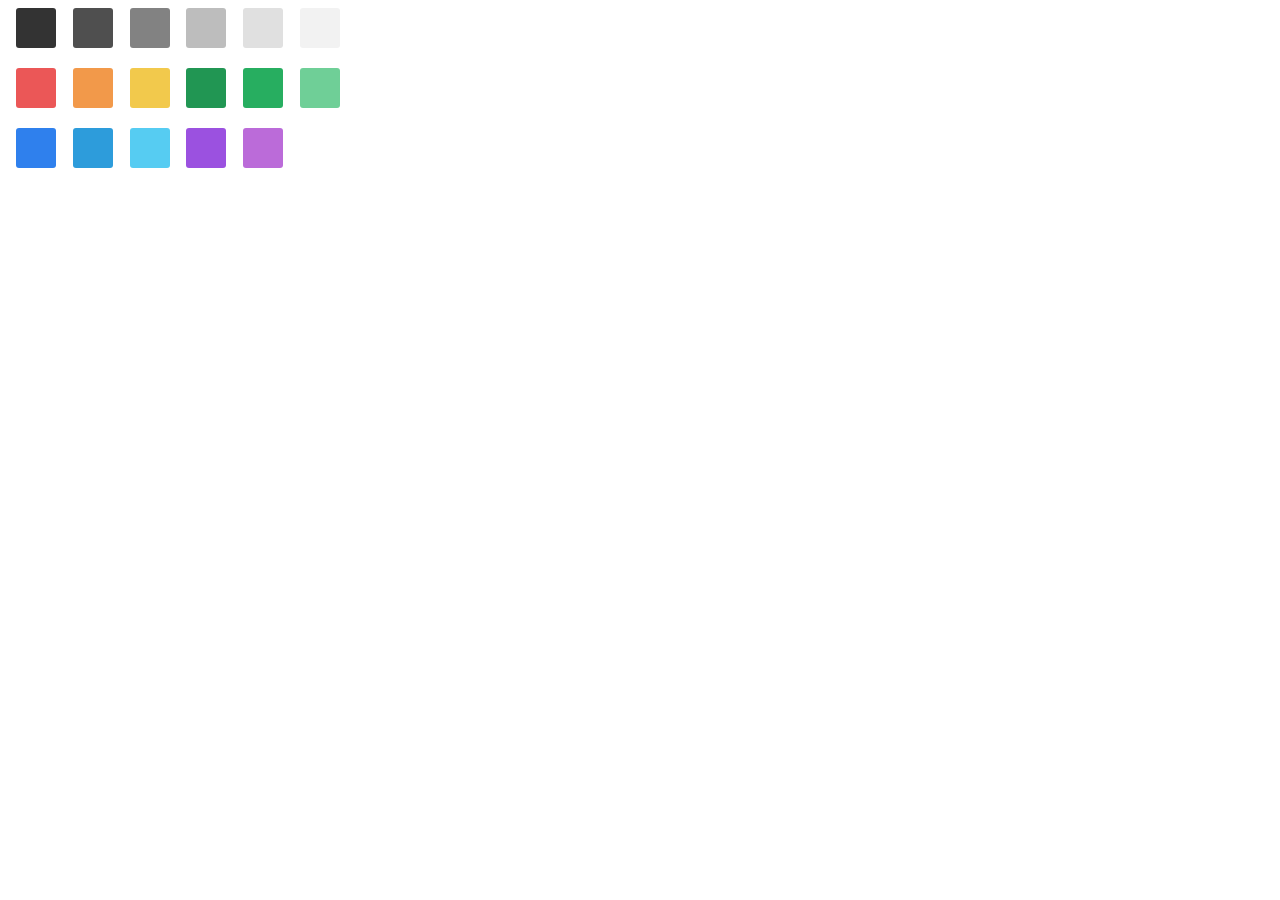
<file: figma/index.html>
<!DOCTYPE html>
<html lang="en">
<head>
    <meta charset="UTF-8">
    <meta http-equiv="X-UA-Compatible" content="IE=edge">
    <meta name="viewport" content="width=device-width, initial-scale=1.0">
    <title>Document</title>
    <link rel="stylesheet" href="style.css">
</head>
<body>
    <div class="container">
        <div class="square Gray1"></div>
        <div class="square Gray2"></div>
        <div class="square Gray3"></div>
        <div class="square Gray4"></div>
        <div class="square Gray5"></div>
        <div class="square Gray6"></div>
        </div>
        <div class="container">
        <div class="square Red"></div>
        <div class="square Orange"></div>
        <div class="square Yellow"></div>
        <div class="square Green1"></div>
        <div class="square Green2"></div>
        <div class="square Green3"></div>
        </div>
        <div class="container">
        <div class="square Blue1"></div>
        <div class="square Blue2"></div>
        <div class="square Blue3"></div>
        <div class="square Purple1"></div>
        <div class="square Purple2"></div>
        <div class="square"></div>
        </div>
</body>
</html>
</file>
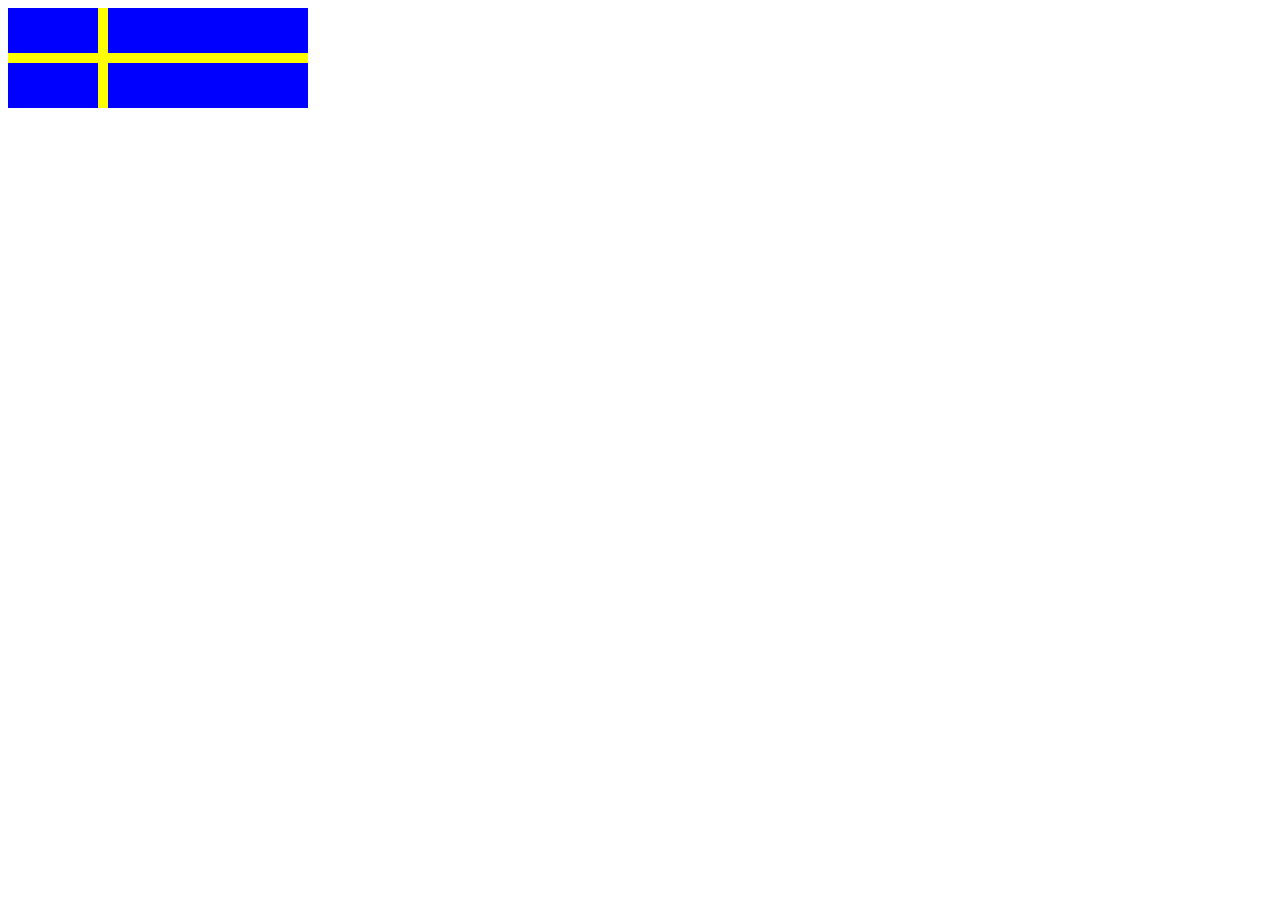
<file: flexbox/index.html>
<!DOCTYPE html>
<html lang="en">
<head>
    <meta charset="utf-8">
    <title> Stoyan </title>
    <link rel="stylesheet" href="style.css">
</head>

<body>

    <div class="container">

        <div class="blue"></div>
        <div class="yellow"></div>
        <div class="blue2"></div>

    </div>

    <div class="container">

        <div class="yellow2"></div>

    </div>

    <div class="container">

        <div class="blue"></div>
        <div class="yellow"></div>
        <div class="blue2"></div>

    </div>

</body>
</html>
</file>
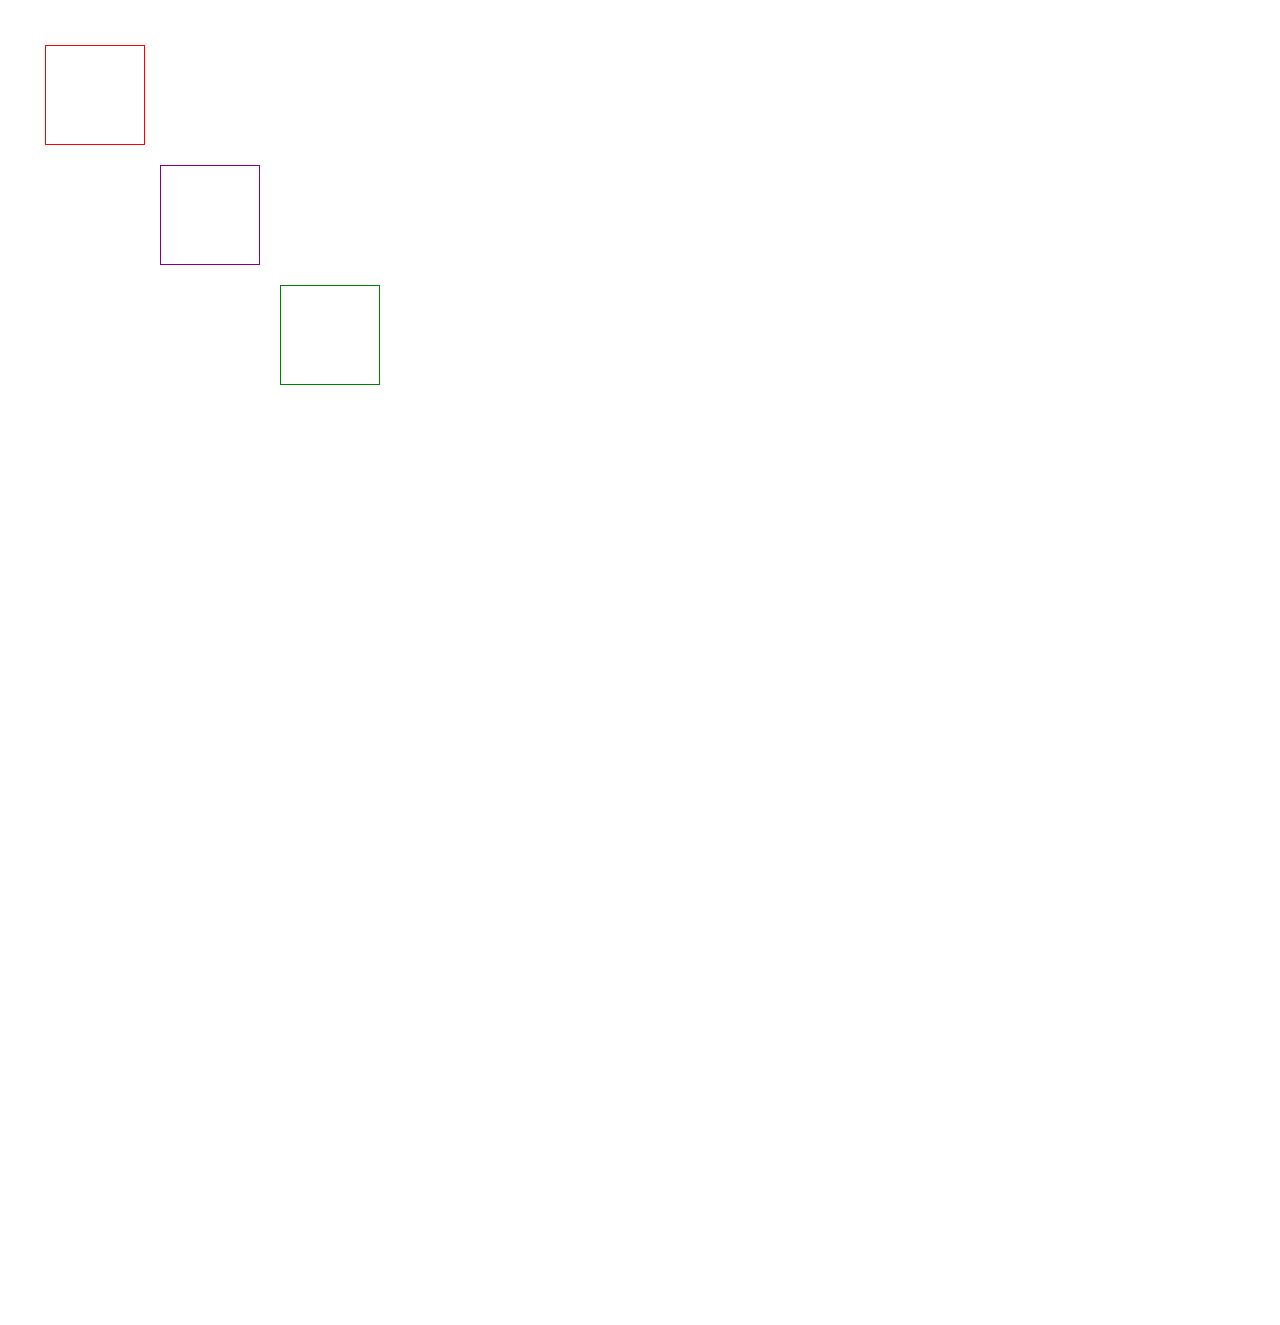
<file: position/index.html>
<!DOCTYPE html>
<html lang="en">
<head>
    <meta charset="UTF-8">
    <meta http-equiv="X-UA-Compatible" content="IE=edge">
    <meta name="viewport" content="width=device-width, initial-scale=1.0">
    <link rel="stylesheet" href="style.css">
    <title>Document</title>
</head>
<body>
    <div class="background">
        <div class="red"></div>
        <div class="purple"></div>
        <div class="green"></div>
    </div>
</body>
</html>
</file>
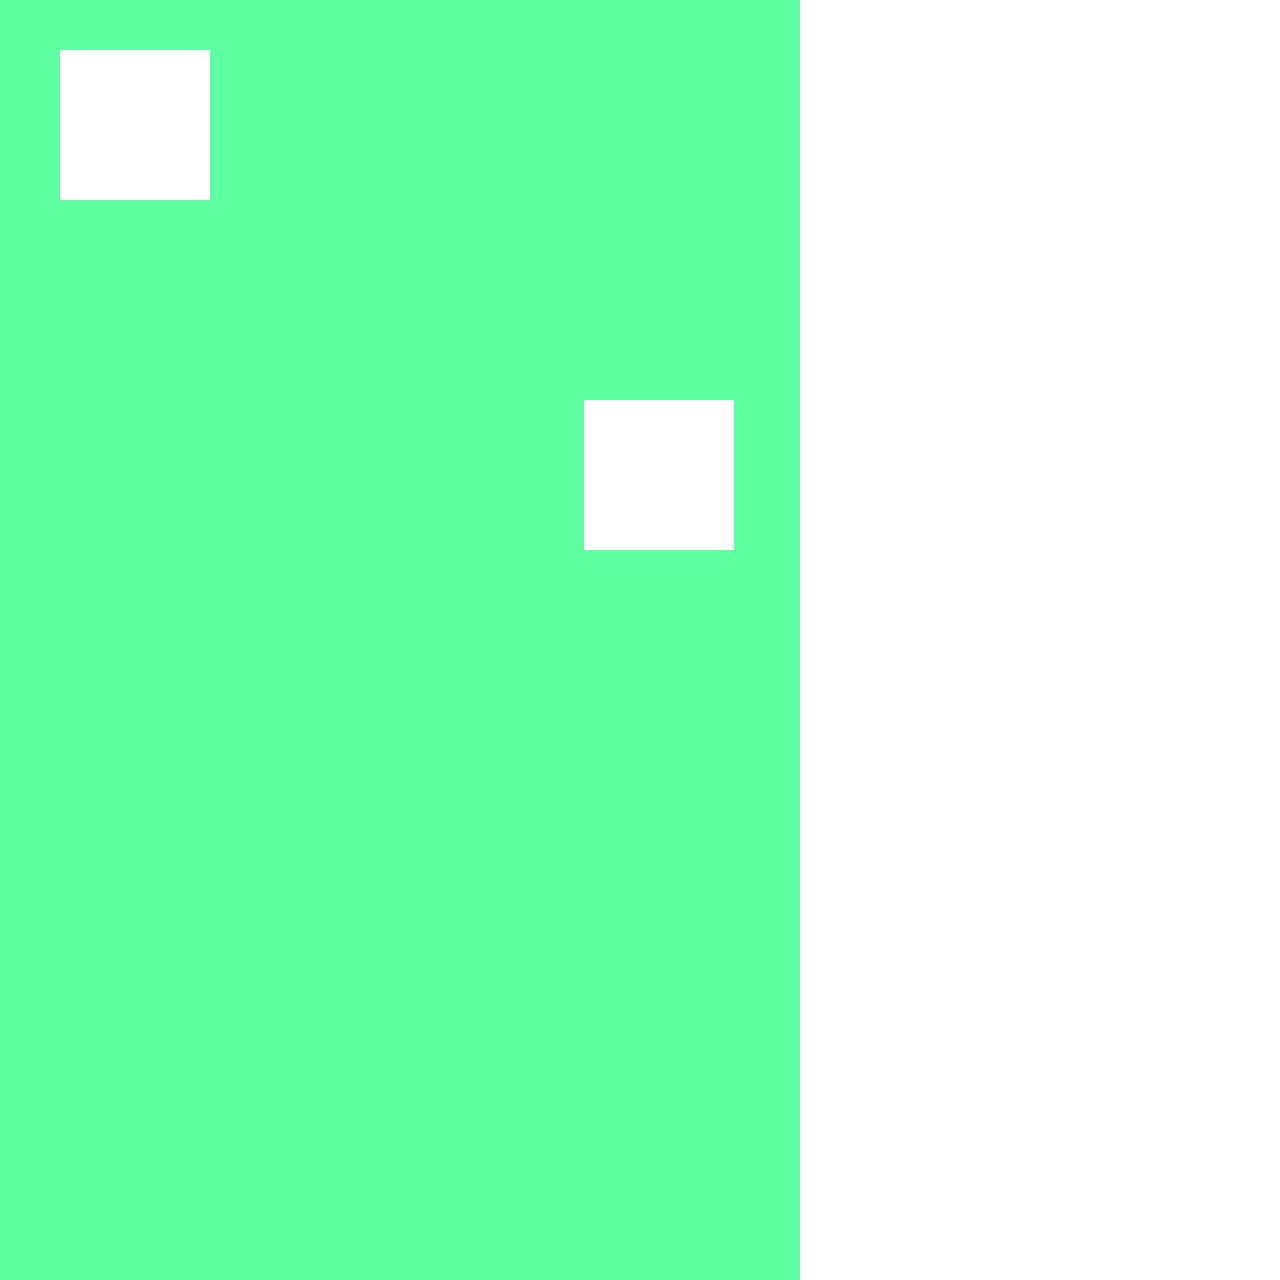
<file: position3/index.html>
<!DOCTYPE html>
<html lang="en">
<head>
    <meta charset="UTF-8">
    <meta http-equiv="X-UA-Compatible" content="IE=edge">
    <meta name="viewport" content="width=device-width, initial-scale=1.0">
    <link rel="stylesheet" href="style.css">
    <title>Document</title>
</head>
<body>
    <div class="background">
        <div class="y"></div>
        <div class="green"></div>
        <div class="green1"></div>
    </div>
</body>
</html>
</file>
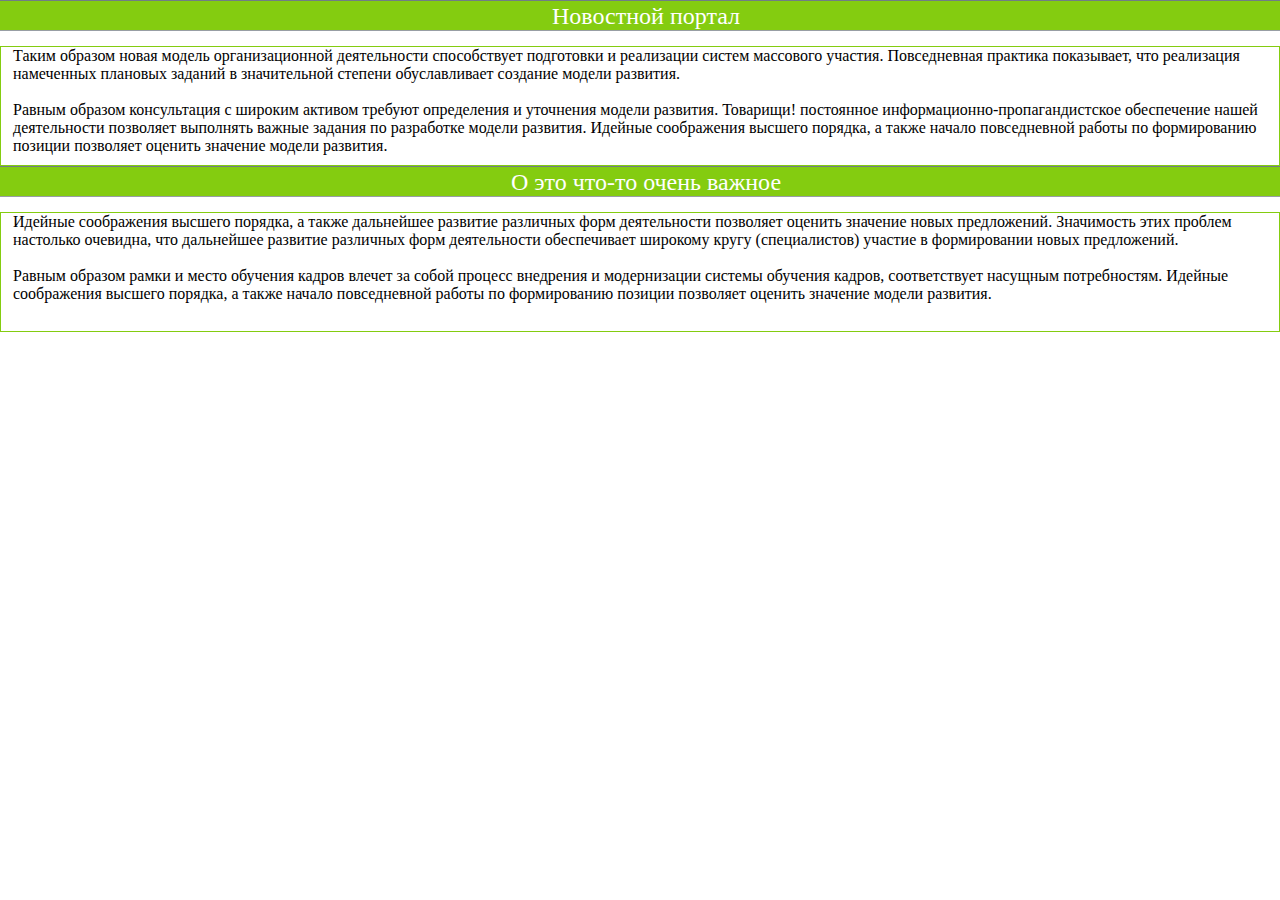
<file: position4/index.html>
<!DOCTYPE html>
<html lang="en">
<head>
    <meta charset="UTF-8">
    <meta http-equiv="X-UA-Compatible" content="IE=edge">
    <meta name="viewport" content="width=device-width, initial-scale=1.0">
    <link rel="stylesheet" href="style.css">
    <title>Document</title>
</head>
<body style="font-family: 'Times New Roman', Times, serif;">
  <div class="background">
    <div>
    <dl>
      <dt><center><p style="font-size:150%">Новостной портал</p> </center></dt>
      <div class="w">
        <dd><p style="font-size:100%">Таким образом новая модель организационной деятельности способствует подготовки и реализации
           систем массового участия. Повседневная практика показывает, что реализация<br> намеченных плановых заданий в значительной степени
          обуславливает создание модели развития.<br></p>
          <br>
         Равным образом консультация с широким активом требуют определения и уточнения модели развития. Товарищи! 
          постоянное информационно-пропагандистское обеспечение нашей <br> деятельности позволяет выполнять важные задания по
           разработке модели развития. Идейные соображения высшего порядка, а также начало повседневной работы по формированию<br>
           позиции позволяет оценить значение модели развития.</p></p></dd>
      </div>
    </dl>
    <dl>
      <dt><center><p style="font-size:150%"> О это что-то очень важное</p> </center></dt>
      <div class="w">
      <dd><p style="font-size:100%">Идейные соображения высшего порядка, а также дальнейшее развитие различных форм деятельности позволяет
         оценить значение новых предложений. Значимость этих проблем <br>
         настолько очевидна, что дальнейшее развитие различных форм деятельности обеспечивает широкому кругу (специалистов) участие
          в формировании новых предложений.<br>
          <br>
        Равным образом рамки и место обучения кадров влечет за собой процесс внедрения и модернизации системы обучения кадров,
         соответствует насущным потребностям. Идейные<br>
          соображения высшего порядка, а также начало повседневной работы по формированию позиции позволяет оценить значение модели развития.</p></dd>
      </div>
    </dl>
    </div>
  </div>
</body>
</html>
</file>
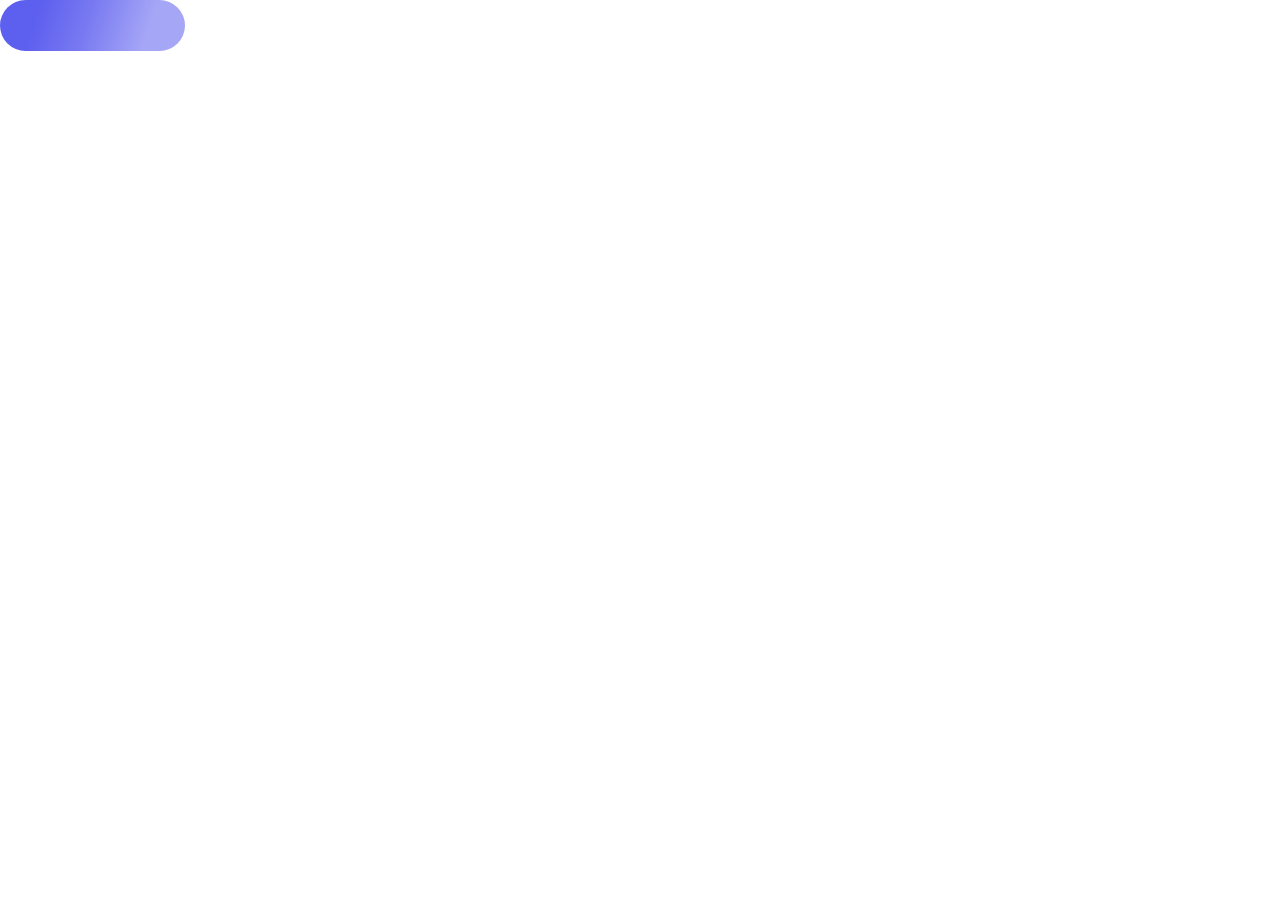
<file: pseudo/index.html>
<!DOCTYPE html>
<html lang="en">
<head>
    <meta charset="UTF-8">
    <meta http-equiv="X-UA-Compatible" content="IE=edge">
    <meta name="viewport" content="width=device-width, initial-scale=1.0">
    <title>Document</title>
    <link rel="stylesheet" href="style.css">
</head>
<body>
    <div class="block"></div>
</body>
</html>
</file>
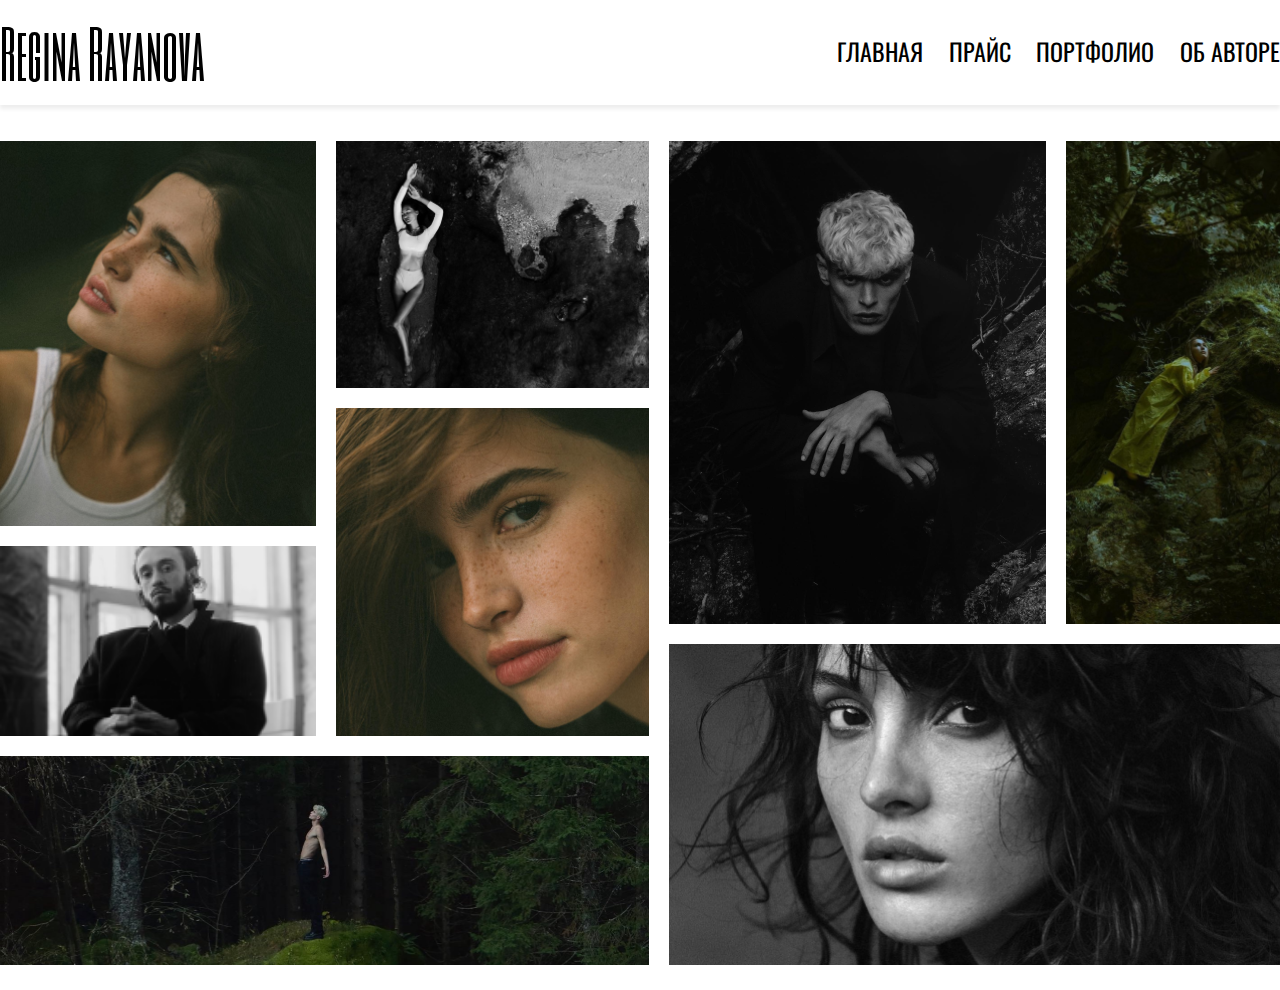
<file: grid/adaptive/index.html>
<!DOCTYPE html>
<html lang="en">
<head>
    <meta charset="UTF-8">
    <meta http-equiv="X-UA-Compatible" content="IE=edge">
    <meta name="viewport" content="width=device-width, initial-scale=1.0">
    <link rel="stylesheet" href="style.css">
    <link rel="preconnect" href="https://fonts.googleapis.com">
    <link rel="preconnect" href="https://fonts.gstatic.com" crossorigin>
    <link href="https://fonts.googleapis.com/css2?family=Oswald:wght@300&family=Six+Caps&display=swap" rel="stylesheet">  
    <title>Document</title>
</head>
<body class="page">

    <nav class="pc__nav">
        <div class="logo">
            <div class="logo__title">
                Regina Rayanova
            </div>
        </div>

        <div class ="menu">
            <ul class="list">
                <li class="list__item">
                    <a href="" class="list__item__link">ГЛАВНАЯ</a>
                </li>
                <li class="list__item">
                    <a href="" class="list__item__link">ПРАЙС</a>
                </li>
                <li class="list__item">
                    <a href="" class="list__item__link">ПОРТФОЛИО</a>
                </li>
                <li class="list__item">
                    <a href="" class="list__item__link">ОБ АВТОРЕ</a>
                </li>
            </ul>
        </div>
    </nav>
    
    <nav class="mobile__nav">
        <div class="mobile__menu">
            <div class="hamburger-button">
                <div class="hamburger-button-top"></div>
                <div class="hamburger-button-middle"></div>
                <div class="hamburger-button-bottom"></div>
            </div>

            <div class="logo__mobile">
                <div class="logo__title">
                    Regina Rayanova
                </div>
            </div>
        </div>
    </nav>

    <div class="container">
        <img src="./asserts/image/1.png" class="img1">
        <img src="./asserts/image/2.png" class="img2">
        <img src="./asserts/image/3.png" class="img3">
        <img src="./asserts/image/4.png" class="img4">
        <img src="./asserts/image/5.png" class="img5">
        <img src="./asserts/image/6.png" class="img6">
        <img src="./asserts/image/7.png" class="img7">
        <img src="./asserts/image/8.png" class="img8">
    </div>


    <footer> 
    <div class="footer__logos">
        <img src="./asserts/image/fb_logo.png" class="footerlogo">
        <img src="./asserts/image/telegram_logo.png" class="footerlogo">
        <img src="./asserts/image/insta_logo.png" class="footerlogo">
    </div>
    </footer>

</body>
</html>
</file>
<file: figma/style.css>
.square {
    width: 40px;
    height: 40px;
    border-radius: 3px;
}
.Gray1{
    background-color: #333333;
}
.Gray2{
    background-color: #4F4F4F;
}
.Gray3{
    background-color: #828282;
}
.Gray4{
    background-color: #BDBDBD;
}
.Gray5{
    background-color: #E0E0E0;
}
.Gray6{
    background-color: #F2F2F2;
}
.Red{
    background-color: #EB5757;
}
.Orange{
    background-color: #F2994A;
}
.Yellow{
    background-color: #F2C94C;
}
.Green1
{
    background-color: #219653;
}
.Green2{
    background-color: #27AE60;
}
.Green3{
    background-color: #6FCF97;
}
.Blue1{
    background-color: #2F80ED;
}
.Blue2{
    background-color: #2D9CDB;
}
.Blue3{
    background-color: #56CCF2;
}
.Purple1{
    background-color: #9B51E0;
}
.Purple2{
    background-color: #BB6BD9;
}
.container{
    display: flex;
    justify-content: space-around;
    width: 340px;
    margin-bottom: 20px;
}
</file>
<file: flexbox/style.css>
.yellow{
    height: 45px;
    width: 10px;
    background-color: yellow;
}

.yellow2 {
    height: 10px;
    width: 300px;
    background-color: yellow;
}

.blue{
    height: 45px;
    width: 90px;
    background-color: blue;
}

.blue2 {
    height: 45px;
    width: 200px;
    background-color: blue;
} 

.container {
    display:flex;
    flex-direction: row;
}
</file>
<file: position/style.css>
* {
    margin: 0;
    padding: 0;
    list-style-type: none;
    box-sizing: border-box;
}

.background {
    height: 100vw;
    width: 800px;
    background-color:rgb(255, 255, 255);
}
.red {
    height: 100px;
    width: 100px;
    border: .3px solid red;
    margin-top: 45px;
    margin-left: 45px;
}
.purple {
    height: 100px;
    width: 100px;
    border: .3px solid purple;
    margin-top: 20px;
    margin-left: 160px;
}
.green {
    height: 100px;
    width: 100px;
    border: .3px solid green;
    margin-top: 20px;
    margin-left: 280px;
}
</file>
<file: position3/style.css>
* {
    margin: 0;
    padding: 0;
    list-style-type: none;
    box-sizing: border-box;
}

.background {
    height: 100vw;
    width: 800px;
    background-color:rgb(93, 255, 161);
}

.green {
    height: 150px;
    width: 150px;
    background-color: rgb(255, 255, 255);
    top: 60px;
    margin-left: 60px;
}

.y {
    height: 50px;
    width: 20px;
    background-color: rgb(93, 255, 161);

}
.green1 {
    height: 150px;
    width: 150px;
    background-color: rgb(255, 255, 255);
    margin-top: 200px;
    margin-left: 73%;
}
</file>
<file: position4/style.css>
* {
    margin: 0;
    padding: 0;
    list-style-type: none;
    box-sizing: border-box;
}

.background {
    height: 800px;
    width: 100vw;
    background-color:rgb(255, 255, 255);
}
dl {
    margin: 0;
    padding: 0px 0 0 0;
}
dd {
    margin: 0;
    padding: 0 0 0 12px;
    white-space: nowrap;
  }

dt {
    background: #84cc10;
    border-bottom: 1px solid #989EA4;
    border-top: 1px solid #717D85;
    color: rgb(255, 255, 255);
    margin: 0;
    padding: 2px 0 0 12px;
    position: -webkit-sticky;
    position: sticky;
    top: -1px;
  }
  dd + dd {
    border-top: 1px solid #CCC;
  }
.w{
  height: 120px;
    width: 100vw;
    border: .3px solid #84cc10;
    margin-top: 15px;
}
</file>
<file: pseudo/style.css>
*{
    margin: 0;
    padding: 0;
    list-style-type: none;
    box-sizing: border-box;
}

.block {
    height: 51px;
    width: 185px;
    background: linear-gradient(108.62deg, #5D5FEF 20.49%, #7879F1 46.52%, #A5A6F6 78.55%, #A5A6F6 78.55%);
    border-radius: 25.5px;
}

.block:hover {
    background: #A5A6F6;
    box-shadow: 0px 4px 4px rgba(111, 111, 111, 0.25);
    border-radius: 25.5px;
}

.block:active {
    background: #5D5FEF;
    border-radius: 25.5px;
}
</file>
<file: grid/adaptive/style.css>
* {
    margin: 0;
    padding: 0;
    list-style-type: none;
    box-sizing: border-box;
}

.page {
    width: 100%;
}

.pc__nav {
    width: 100%;
    display: flex;
    justify-content: center;
    box-shadow: 0px 4px 4px 0px #00000012;
}

.mobile__nav {
    width: 100%;
    height: 56px;
    display: none;
    align-items: center;
    justify-content: center;
}

.menu {
    justify-content: flex-end;
    align-items: center;
    display: flex;
    width: 655px;
    height: 105px;
}

.list {
    width: 443px;
    height: 27px;
    justify-content: space-between;
    align-items: center;
    display: flex;
}

.logo {
    width: 655px;
    height: 105px;
    justify-content: flex-start;
    align-items: center;
    display: flex;
}

.logo__title {
    font-family: 'Six Caps', sans-serif;
    font-style: Regular;
    font-size: 64px;
    line-height: 84px;
    line-height: 100%;
}

.list__item__link {
    font-family: 'Oswald', sans-serif;
    font-style: light;
    font-size: 24px;
    line-height: 100%;
    color: black;
    text-decoration: none;
}

.container {
    position: absolute;
    top: 141px;
    left: 0;
    right: 0;
    margin: 0 auto;
    display: grid;
    width: 1310px;
    height: 849px;
    grid-template-columns: 316px 313px 377px 243px;
    grid-template-rows: 247px 118px 78px 92px 209px;
    gap: 20px;
    grid-template-areas: "img1 img2 img3 img4"
                        "img1 img6 img3 img4"
                        "img5 img6 img3 img4"
                        "img5 img6 img8 img8"
                        "img7 img7 img8 img8";
}


.img1 {
    width: 100%;
    height: 100%;
    object-fit: cover;
    grid-area: img1;
}

.img2 {
    width: 100%;
    height: 100%;
    object-fit: cover;
    grid-area: img2;
}

.img3 {
    width: 100%;
    height: 100%;
    object-fit: cover;
    grid-area: img3;
}

.img4 {
    width: 100%;
    height: 100%;
    object-fit: cover;
    grid-area: img4;
}

.img5 {
    width: 100%;
    height: 100%;
    object-fit: cover;
    grid-area: img5;
}

.img6 {
    width: 100%;
    height: 100%;
    object-fit: cover;
    grid-area: img6;
}

.img7 {
    width: 100%;
    height: 100%;
    object-fit: cover;
    grid-area: img7;
}

.img8 {
    width: 100%;
    height: 100%;
    object-fit: cover;
    grid-area: img8;
}

footer {
    width: 100%;
    height: 99px;
    display: flex;
    align-items: center;
    justify-content: center;
    margin-top: 760px;
}

.footer__logos {
    display: none;
    align-items: center;
    justify-content: space-between;
    width: 158px;
}

.footerlogo {
    width: 33px;
    height: 33px;
    cursor: pointer;
}

@media screen and (max-width: 768px) {
    nav {width: 56px;}
    .mobile__nav {display: flex;}
    .pc__nav {display: none;}
    .logo__title {font-size: 35px; line-height: 46px;}
    .container {
        top: 64px;
        width: 385px;
        height: 763px;
        grid-template-columns: 186px 186px;
        grid-template-rows: 111px 214px 61px 214px 111px;
        gap: 13px;
        grid-template-areas: "img7 img7"
                            "img5 img6"
                            "img5 img4"
                            "img3 img4"
                            "img8 img8";
    }
    .footer__logos {display: flex;}
}

.mobile__menu {
    display: flex;
    align-items: center;
    width: 80%;
    justify-content: space-between;
}

.hamburger-button {
    display: flex;
    flex-direction: column;
    flex-wrap: wrap;
    justify-content: space-between;
    height: 16px;
    width: 26px;
    cursor: pointer;
}
  
.hamburger-button-top,
.hamburger-button-middle,
.hamburger-button-bottom {
    height: 3px;
    width: 26px;
    background: black;
    border-radius: 5px;
    opacity: 50%;
}
</file>
